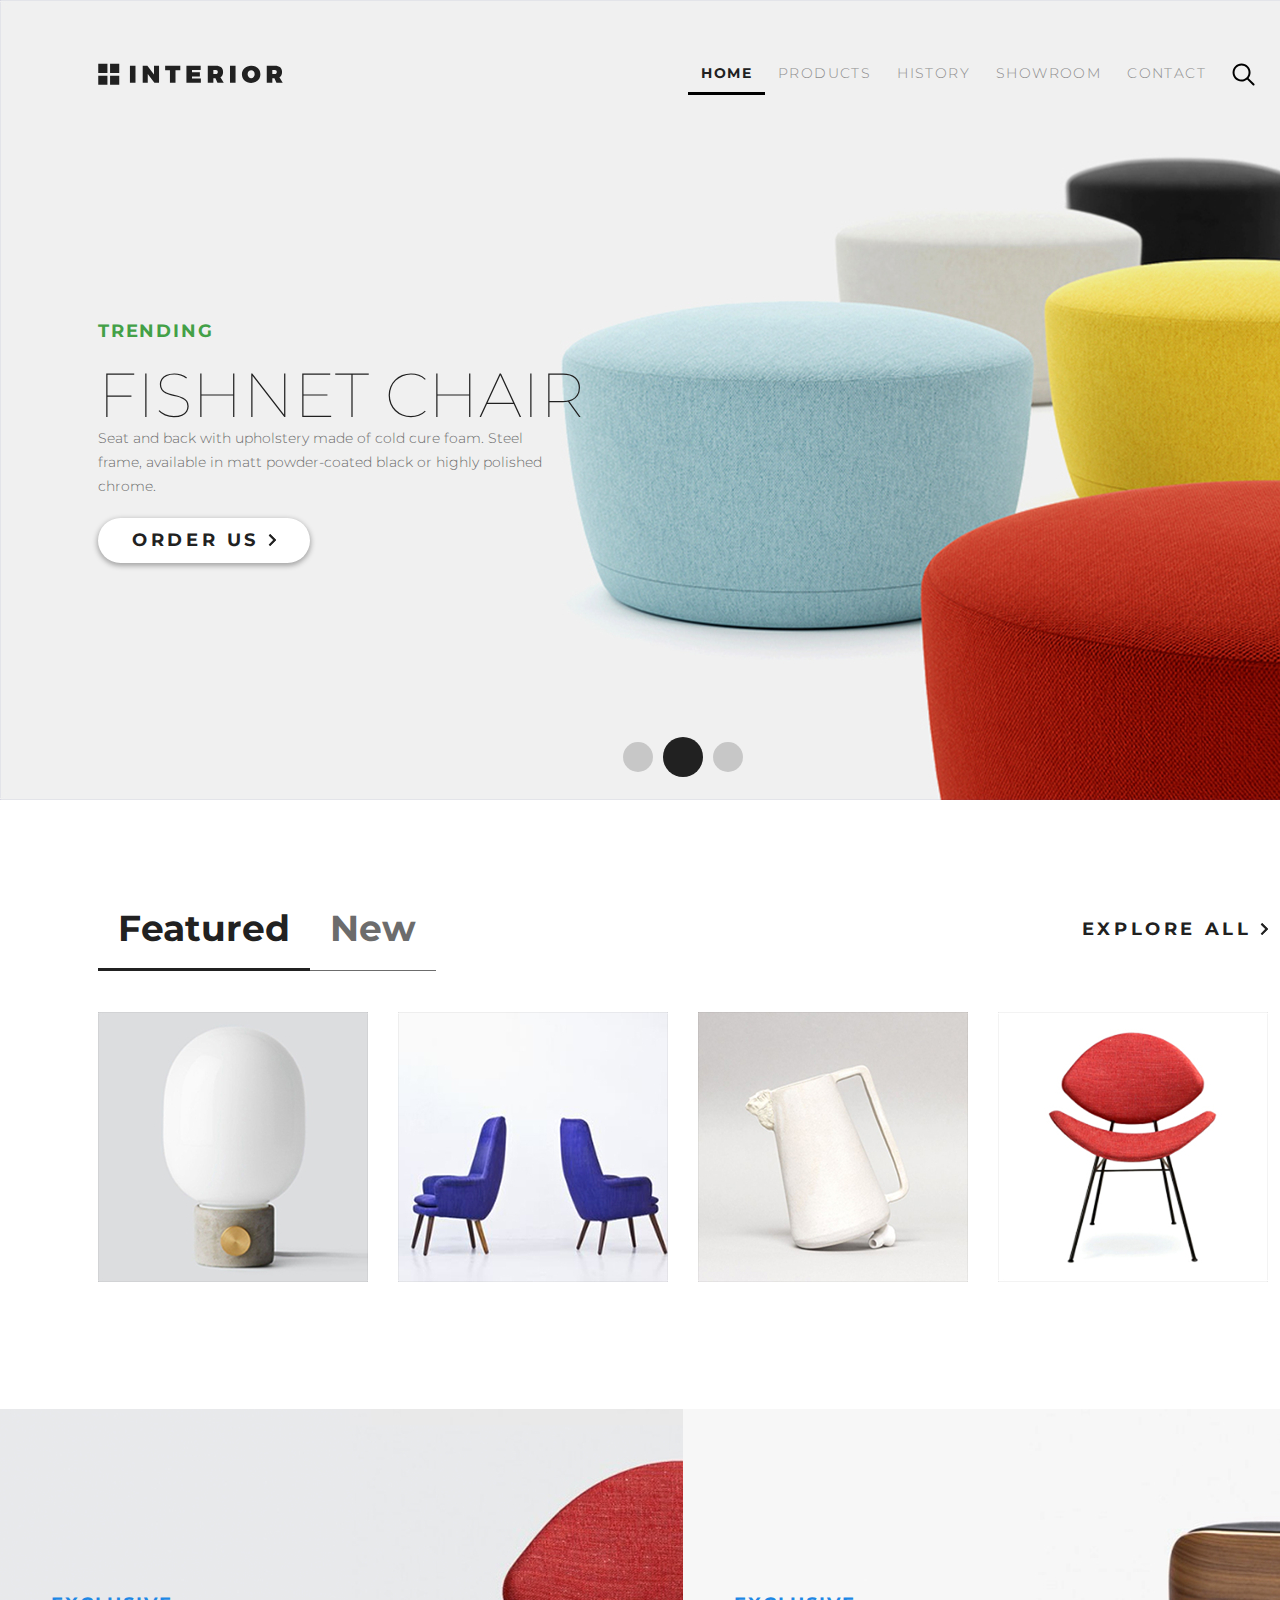
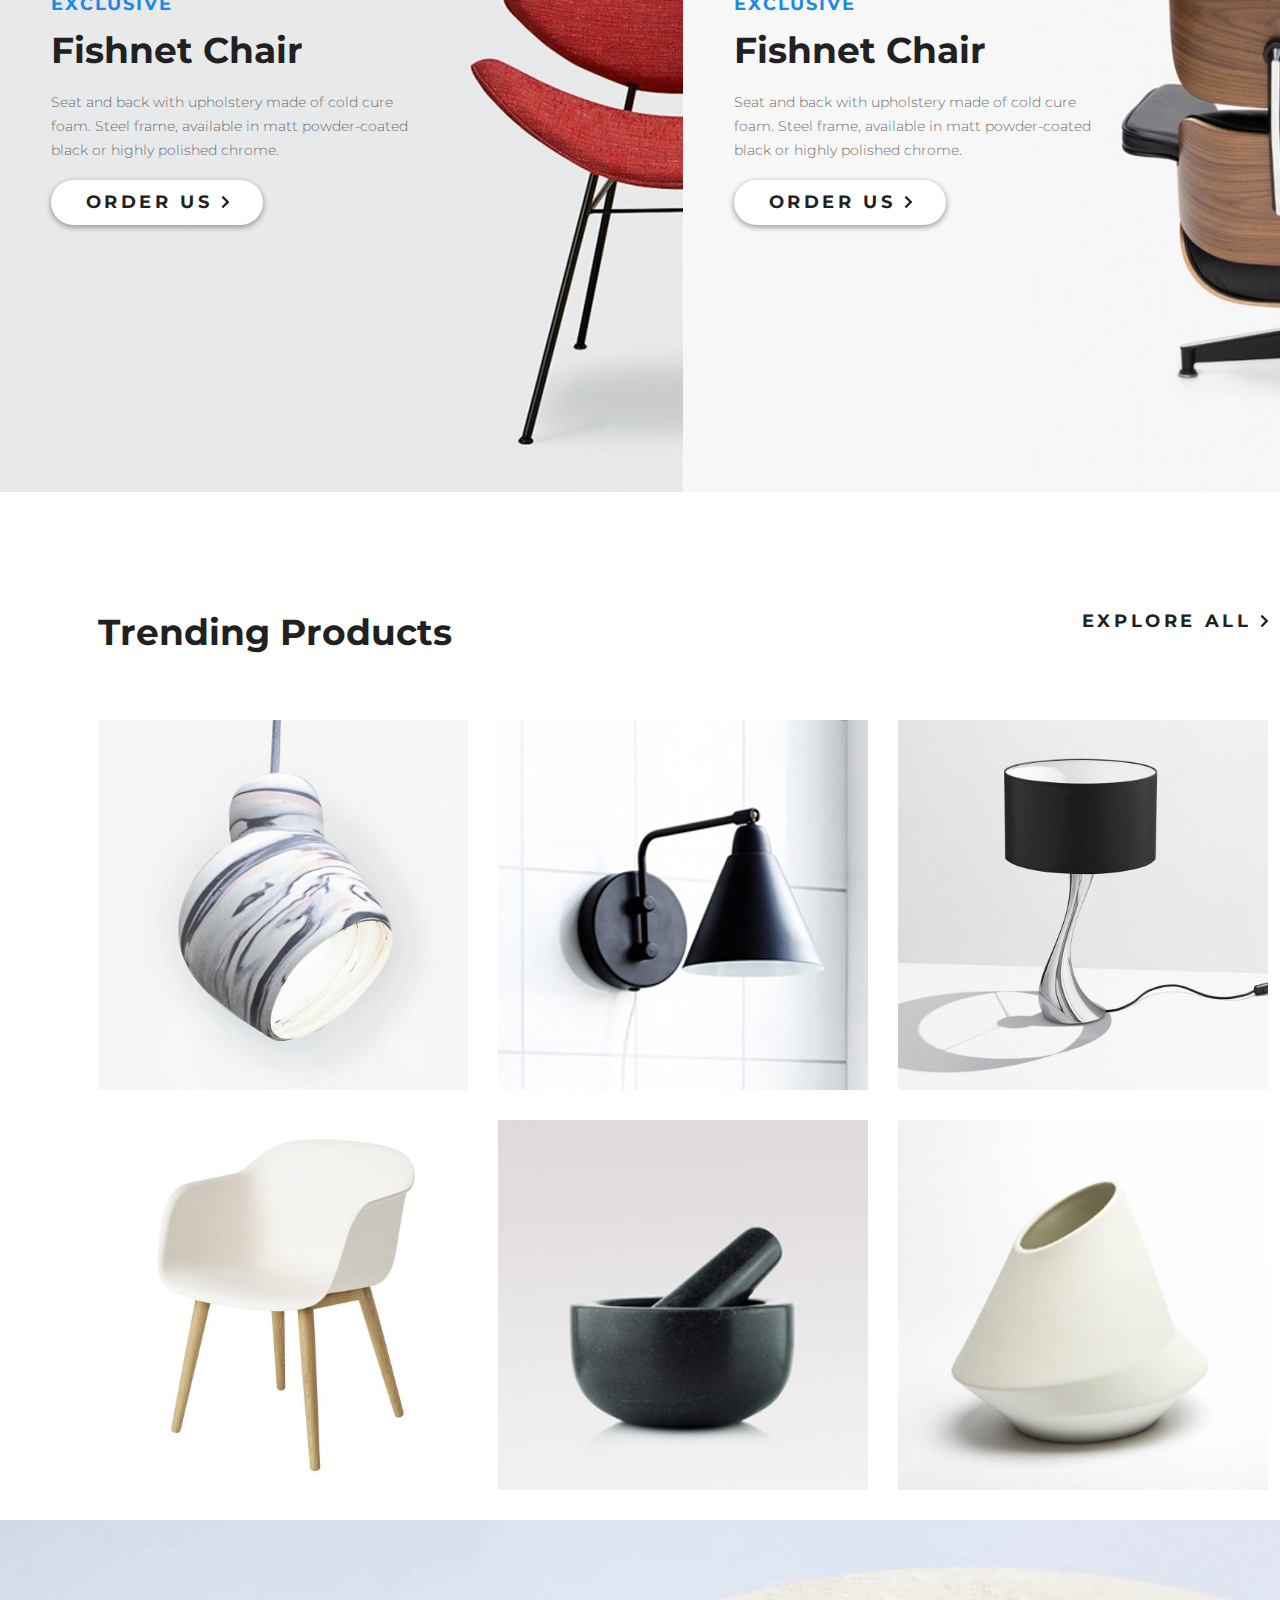
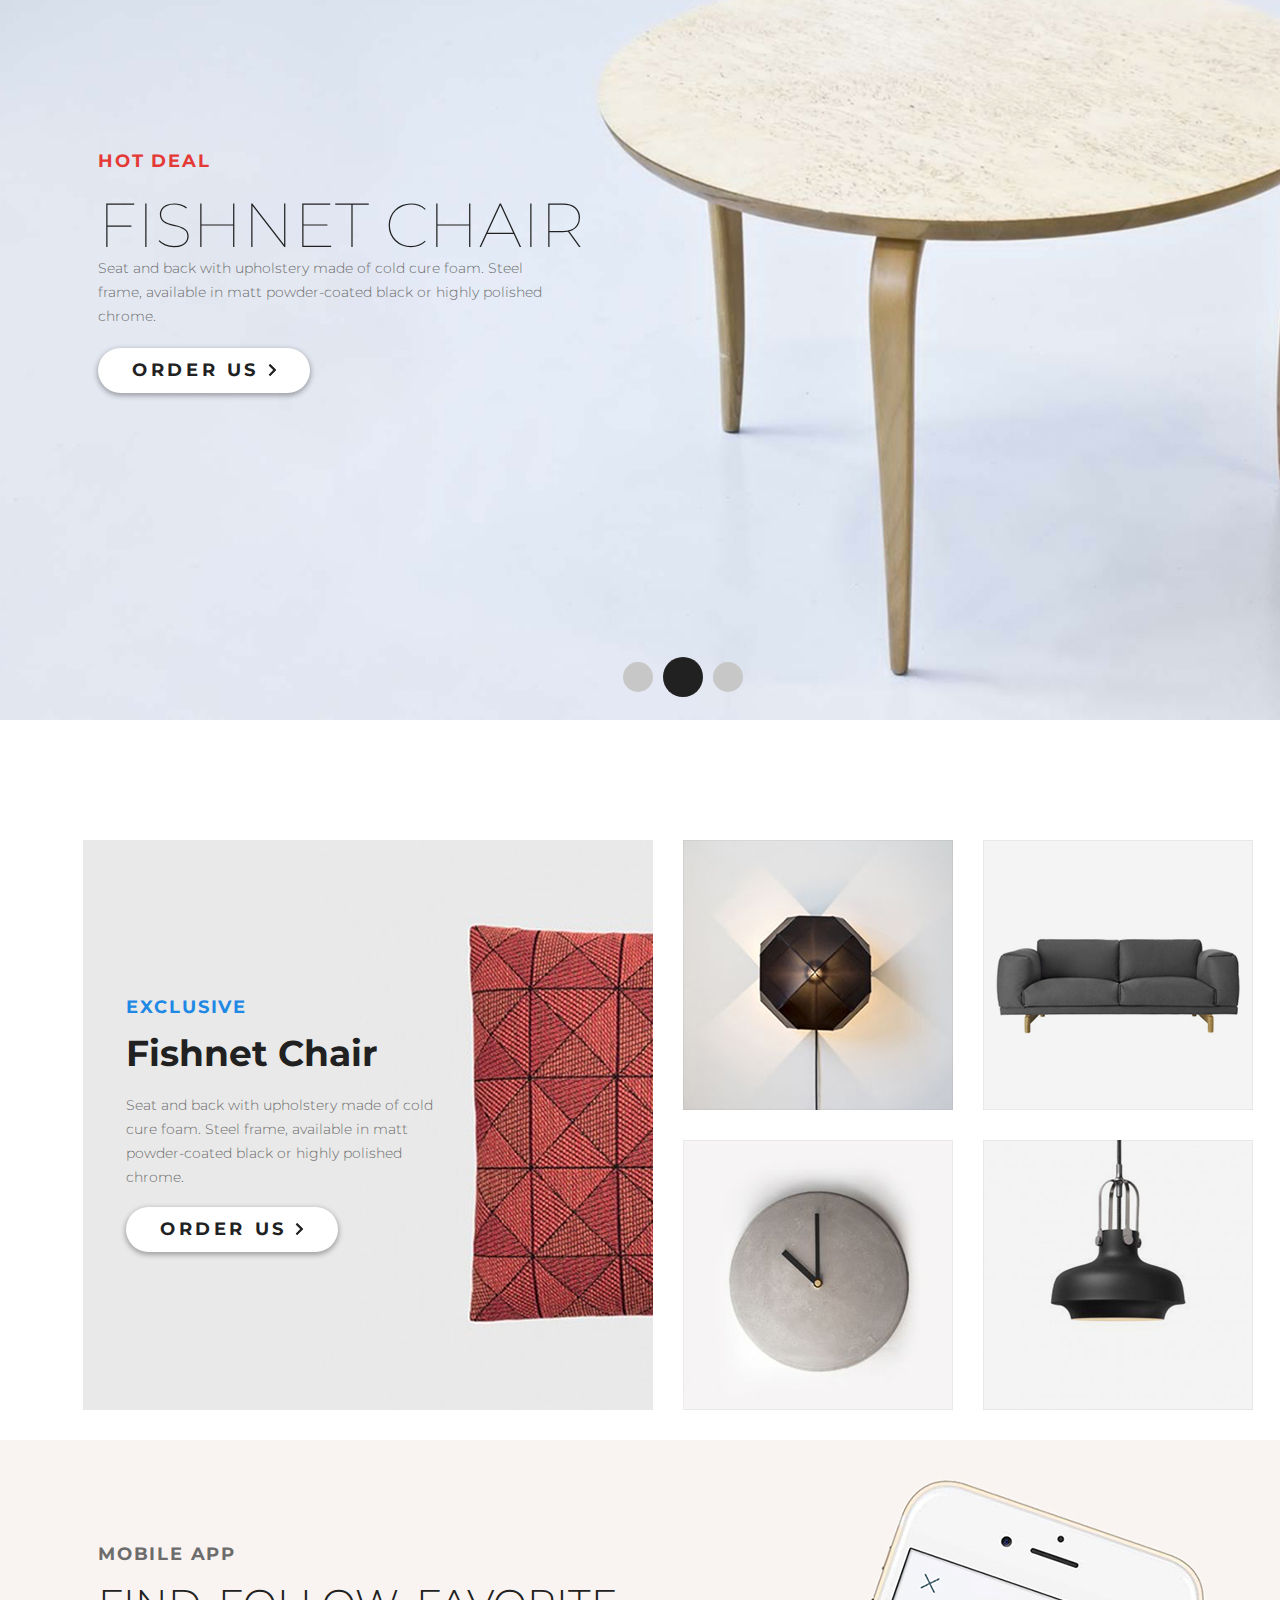
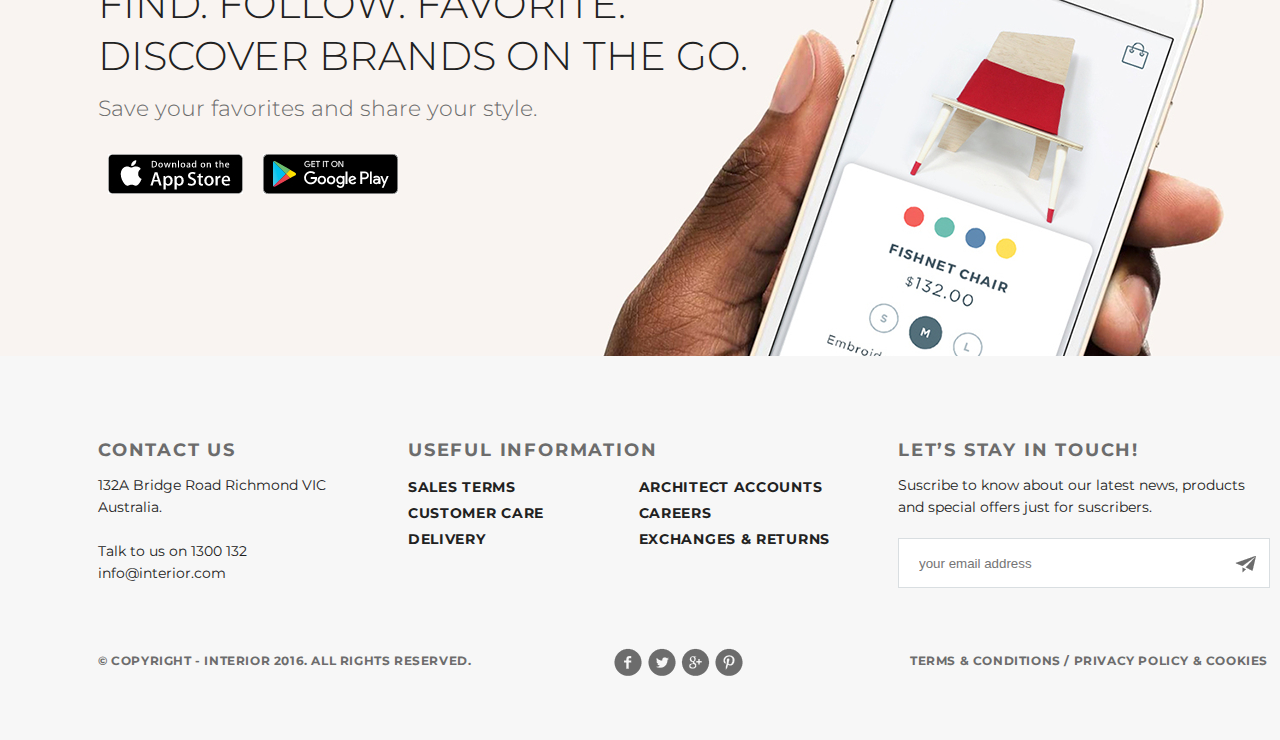
<file: index.html>
<!DOCTYPE html>
<html lang="en">

<head>
    <meta charset="UTF-8">
    <title>Main Page</title>
    <link rel="stylesheet" href="style.css">
    <link href="https://fonts.googleapis.com/css?family=Montserrat:100,300,400,700&display=swap" rel="stylesheet">


</head>

<body>
    <div class="container">
        <div class="slider padding">
            <div class="header clearfix">
                <div class="mainmenu clearfix">
                    <div class="logo"><a href="#" class="main-link"><img src="img/logo.svg" alt="logo"></a></div>
                    <ul class="menu">
                        <li class="menu-list"><a href="#" class="menu-link menu-link-active">Home</a></li>
                        <li class="menu-list"><a href="range.html" class="menu-link">Products</a></li>
                        <li class="menu-list"><a href="#" class="menu-link">History</a></li>
                        <li class="menu-list"><a href="#" class="menu-link">Showroom</a></li>
                        <li class="menu-list"><a href="contact.html" class="menu-link">Contact</a></li>
                        <li class="menu-list"><a href="#" class="menu-link"><img src="img/search.svg" alt="search" class="search"></a></li>

                    </ul>
                </div>
            </div>
            <div class="slider-text  clearfix">
                <p class="slider-trending">Trending</p>
                <h2 class="slider-name">Fishnet Chair</h2>
                <p class="slider-content">Seat and back with upholstery made of cold cure foam. Steel frame, available in matt powder-coated black
                    or highly polished chrome.</p>
                <a href="product.html" class="button">Order Us <img class="arrow" src="img/arrow.svg" alt="arrow"></a>
            </div>
            <div class="slider-navbar">
                <a href="#" class="circle"></a><a href="#" class="circle circle-active"></a><a href="#" class="circle"></a>
            </div>
        </div>
        <div class="featured">
            <div class="featured-header padding clearfix">
                <ul class="featured-menu">
                    <li class="featured-menu-list"><a href="#" class="featured-menu-link featured-menu-link-active">Featured</a></li>
                    <li class="featured-menu-list"><a href="#" class="featured-menu-link">New</a></li>
                </ul>
                <a href="range.html" class="explore-all">explore all <img class="arrow" src="img/arrow.svg" alt="arrow"></a>
            </div>
            <div class="featured-goods">
                <div class="good"><img src="img/product-1.jpg" alt="product" class="good-img-270">
                    <div class="good-back"><a href="#" class="good-link"><img src="img/arrow.svg" alt="good-arrow" class="good-arrow"></a>
                        <h3 class="good-h3">Fishnet Chair</h3>
                        <p class="good-about">Seat and back with upholstery made of cold cure foam
                            . Steel frame, available in matt powder-coated black
                            or highly polished chrome.</p>
                    </div>
                </div>
                <div class="good"><img src="img/product-2.jpg" alt="product" class="good-img-270">
                    <div class="good-back good-img-270"><a href="#" class="good-link"><img src="img/arrow.svg" alt="good-arrow" class="good-arrow"></a>
                        <h3 class="good-h3">Fishnet Chair</h3>
                        <p class="good-about">Seat and back with upholstery made of cold cure foam
                            . Steel frame, available in matt powder-coated black
                            or highly polished chrome.</p>
                    </div>
                </div>
                <div class="good"><img src="img/product-3.jpg" alt="product" class="good-img-270">
                    <div class="good-back good-img-270"><a href="#" class="good-link"><img src="img/arrow.svg" alt="good-arrow" class="good-arrow"></a>
                        <h3 class="good-h3">Fishnet Chair</h3>
                        <p class="good-about">Seat and back with upholstery made of cold cure foam
                            . Steel frame, available in matt powder-coated black
                            or highly polished chrome.</p>
                    </div>
                </div>
                <div class="good"><img src="img/product-4.jpg" alt="product" class="good-img-270">
                    <div class="good-back good-img-270"><a href="#" class="good-link"><img src="img/arrow.svg" alt="good-arrow" class="good-arrow"></a>
                        <h3 class="good-h3">Fishnet Chair</h3>
                        <p class="good-about">Seat and back with upholstery made of cold cure foam
                            . Steel frame, available in matt powder-coated black
                            or highly polished chrome.</p>
                    </div>
                </div>
            </div>
        </div>
        <div class="promo">
            <div class="promo-block promo-block1">
                <div class="promo-text">
                    <p class="promo-exclusive">exclusive</p>
                    <h2 class="promo-name">Fishnet Chair</h2>
                    <p class="promo-content">Seat and back with upholstery made of cold cure foam. Steel frame, available in matt
                        powder-coated black
                        or highly polished chrome.</p>
                    <a href="#" class="button">Order Us <img class="arrow" src="img/arrow.svg" alt="arrow"></a>
                </div>
            </div>
            <div class="promo-block promo-block2">
                <div class="promo-text">
                    <p class="promo-exclusive">exclusive</p>
                    <h2 class="promo-name">Fishnet Chair</h2>
                    <p class="promo-content">Seat and back with upholstery made of cold cure foam. Steel frame, available in matt
                        powder-coated black
                        or highly polished chrome.</p>
                    <a href="#" class="button">Order Us <img class="arrow" src="img/arrow.svg" alt="arrow"></a>
                </div>
            </div>
        </div>
        <div class="trending_products clearfix">
            <div class="trending-header padding clearfix">
                <p class="trending-name">Trending Products</p>
                <a href="range.html" class="explore-all">explore all <img class="arrow" src="img/arrow.svg" alt="arrow"></a>
            </div>
            <div class="trending-goods">
                <div class="good"><img src="img/tr-product-11.jpg" alt="product" class="good-img-370">
                    <div class="good-back"><a href="#" class="good-link"><img src="img/arrow.svg" alt="good-arrow" class="good-arrow"></a>
                        <h3 class="good-h3">Fishnet Chair</h3>
                        <p class="good-about">Seat and back with upholstery made of cold cure foam
                            . Steel frame, available in matt powder-coated black
                            or highly polished chrome.</p>
                    </div>
                </div>
                <div class="good"><img src="img/tr-product-12.jpg" alt="product" class="good-img-370">
                    <div class="good-back"><a href="#" class="good-link"><img src="img/arrow.svg" alt="good-arrow" class="good-arrow"></a>
                        <h3 class="good-h3">Fishnet Chair</h3>
                        <p class="good-about">Seat and back with upholstery made of cold cure foam
                            . Steel frame, available in matt powder-coated black
                            or highly polished chrome.</p>
                    </div>
                </div>
                <div class="good"><img src="img/tr-product-13.jpg" alt="product" class="good-img-370">
                    <div class="good-back"><a href="#" class="good-link"><img src="img/arrow.svg" alt="good-arrow" class="good-arrow"></a>
                        <h3 class="good-h3">Fishnet Chair</h3>
                        <p class="good-about">Seat and back with upholstery made of cold cure foam
                            . Steel frame, available in matt powder-coated black
                            or highly polished chrome.</p>
                    </div>
                </div>
                <div class="good"><img src="img/tr-product-21.jpg" alt="product" class="good-img-370">
                    <div class="good-back"><a href="#" class="good-link"><img src="img/arrow.svg" alt="good-arrow" class="good-arrow"></a>
                        <h3 class="good-h3">Fishnet Chair</h3>
                        <p class="good-about">Seat and back with upholstery made of cold cure foam
                            . Steel frame, available in matt powder-coated black
                            or highly polished chrome.</p>
                    </div>
                </div>
                <div class="good"><img src="img/tr-product-22.jpg" alt="product" class="good-img-370">
                    <div class="good-back"><a href="#" class="good-link"><img src="img/arrow.svg" alt="good-arrow" class="good-arrow"></a>
                        <h3 class="good-h3">Fishnet Chair</h3>
                        <p class="good-about">Seat and back with upholstery made of cold cure foam
                            . Steel frame, available in matt powder-coated black
                            or highly polished chrome.</p>
                    </div>
                </div>
                <div class="good"><img src="img/tr-product-23.jpg" alt="product" class="good-img-370">
                    <div class="good-back"><a href="#" class="good-link"><img src="img/arrow.svg" alt="good-arrow" class="good-arrow"></a>
                        <h3 class="good-h3">Fishnet Chair</h3>
                        <p class="good-about">Seat and back with upholstery made of cold cure foam
                            . Steel frame, available in matt powder-coated black
                            or highly polished chrome.</p>
                    </div>
                </div>
            </div>
        </div>
        <div class="slider padding slider-hotdeal">
            <div class="slider-text">
                <p class="slider-trending hotdeal">Hot deal</p>
                <h2 class="slider-name">Fishnet Chair</h2>
                <p class="slider-content">Seat and back with upholstery made of cold cure foam. Steel frame, available in matt powder-coated black
                    or highly polished chrome.</p>
                <a href="#" class="button">Order Us <img class="arrow" src="img/arrow.svg" alt="arrow"></a>
            </div>
            <div class="slider-navbar">
                <a href="#" class="circle"></a><a href="#" class="circle circle-active"></a><a href="#" class="circle"></a>
            </div>
        </div>
        <div class="exclusive clearfix">
            <div class="exclusive-goods">
                <div class="promo-block promo-ex">
                    <div class="promo-text">
                        <p class="promo-exclusive">exclusive</p>
                        <h2 class="promo-name">Fishnet Chair</h2>
                        <p class="promo-content">Seat and back with upholstery made of cold cure foam. Steel frame, available in matt
                            powder-coated black
                            or highly polished chrome.</p>
                        <a href="#" class="button">Order Us <img class="arrow" src="img/arrow.svg" alt="arrow"></a>
                    </div>
                </div>
                <div class="good"><img src="img/product-2-ex.jpg" alt="product" class="good-img-270">
                    <div class="good-back"><a href="#" class="good-link"><img src="img/arrow.svg" alt="good-arrow" class="good-arrow"></a>
                        <h3 class="good-h3">Fishnet Chair</h3>
                        <p class="good-about">Seat and back with upholstery made of cold cure foam
                            . Steel frame, available in matt powder-coated black
                            or highly polished chrome.</p>
                    </div>
                </div>
                <div class="good"><img src="img/product-3-ex.jpg" alt="product" class="good-img-270">
                    <div class="good-back"><a href="#" class="good-link"><img src="img/arrow.svg" alt="good-arrow" class="good-arrow"></a>
                        <h3 class="good-h3">Fishnet Chair</h3>
                        <p class="good-about">Seat and back with upholstery made of cold cure foam
                            . Steel frame, available in matt powder-coated black
                            or highly polished chrome.</p>
                    </div>
                </div>
                <div class="good"><img src="img/product-4-ex.jpg" alt="product" class="good-img-270">
                    <div class="good-back"><a href="#" class="good-link"><img src="img/arrow.svg" alt="good-arrow" class="good-arrow"></a>
                        <h3 class="good-h3">Fishnet Chair</h3>
                        <p class="good-about">Seat and back with upholstery made of cold cure foam
                            . Steel frame, available in matt powder-coated black
                            or highly polished chrome.</p>
                    </div>
                </div>
                <div class="good"><img src="img/product-5-ex.jpg" alt="product" class="good-img-270">
                    <div class="good-back"><a href="#" class="good-link"><img src="img/arrow.svg" alt="good-arrow" class="good-arrow"></a>
                        <h3 class="good-h3">Fishnet Chair</h3>
                        <p class="good-about">Seat and back with upholstery made of cold cure foam
                            . Steel frame, available in matt powder-coated black
                            or highly polished chrome.</p>
                    </div>
                </div>
            </div>
        </div>
        <div class="mobile-app padding">
            <div class="app-text">
                <p class="footer-rel">mobile app</p>
                <h2 class="app-name">Find. Follow. Favorite.
                    Discover brands on the go.</h2>
                <p class="app-content">Save your favorites and share your style.</p>
                <a href="" class="apple-google"><img src="img/app-store.jpg" alt=""></a><a href="" class="apple-google"><img src="img/google-play.jpg" alt=""></a>
            </div>
        </div>
        <div class="footer padding">
            <div class="footer-text clearfix">
                <div class="contact">
                    <p class="footer-rel">Contact Us</p>
                    <p class="footer-content">132A Bridge Road Richmond&nbsp;VIC<br>Australia.<br><br>
                        Talk to us on 1300 132<br>
                        <a class="contactmail" href="mailto:info@interior.com">info@interior.com</a></p>
                </div>
                <div class="useful">
                    <p class="footer-rel">Useful Information</p>
                    <ul class="footer-menu-left">
                        <li class="footer-list"><a href="" class="footer-link">Sales terms</a></li>
                        <li class="footer-list"><a href="" class="footer-link">Customer care</a></li>
                        <li class="footer-list"><a href="" class="footer-link">Delivery</a></li>
                    </ul>
                    <ul class="footer-menu-right">
                        <li class="footer-list"><a href="" class="footer-link">Architect accounts</a></li>
                        <li class="footer-list"><a href="" class="footer-link">Careers</a></li>
                        <li class="footer-list"><a href="" class="footer-link">Exchanges & returns</a></li>
                    </ul>
                </div>
                <div class="stay">
                    <p class="footer-rel">Let’s Stay in Touch!</p>
                    <p class="footer-content">Suscribe to know about our latest news, products and special offers just for suscribers.</p>
                    <form action="mailto" class="subscribe">
                        <input type="email" class="email" placeholder="your email address">
                        <a href="#" class="submit"><img src="img/submit.png" alt="" class="submit-img"></a>
                    </form>
                </div>
            </div>
            <div class="copy">
                <p class="copyright">© Copyright - INTERIOR 2016. All Rights Reserved.</p>
                <div class="social">
                    <a href="#" class="social-link"></a>
                    <a href="#" class="social-link"></a>
                    <a href="#" class="social-link"></a>
                    <a href="#" class="social-link"></a>
                </div>
                <a href="#" class="terms">Terms & Conditions / Privacy policy & Cookies</a>
            </div>

        </div>
    </div>
</body>

</html>
</file>
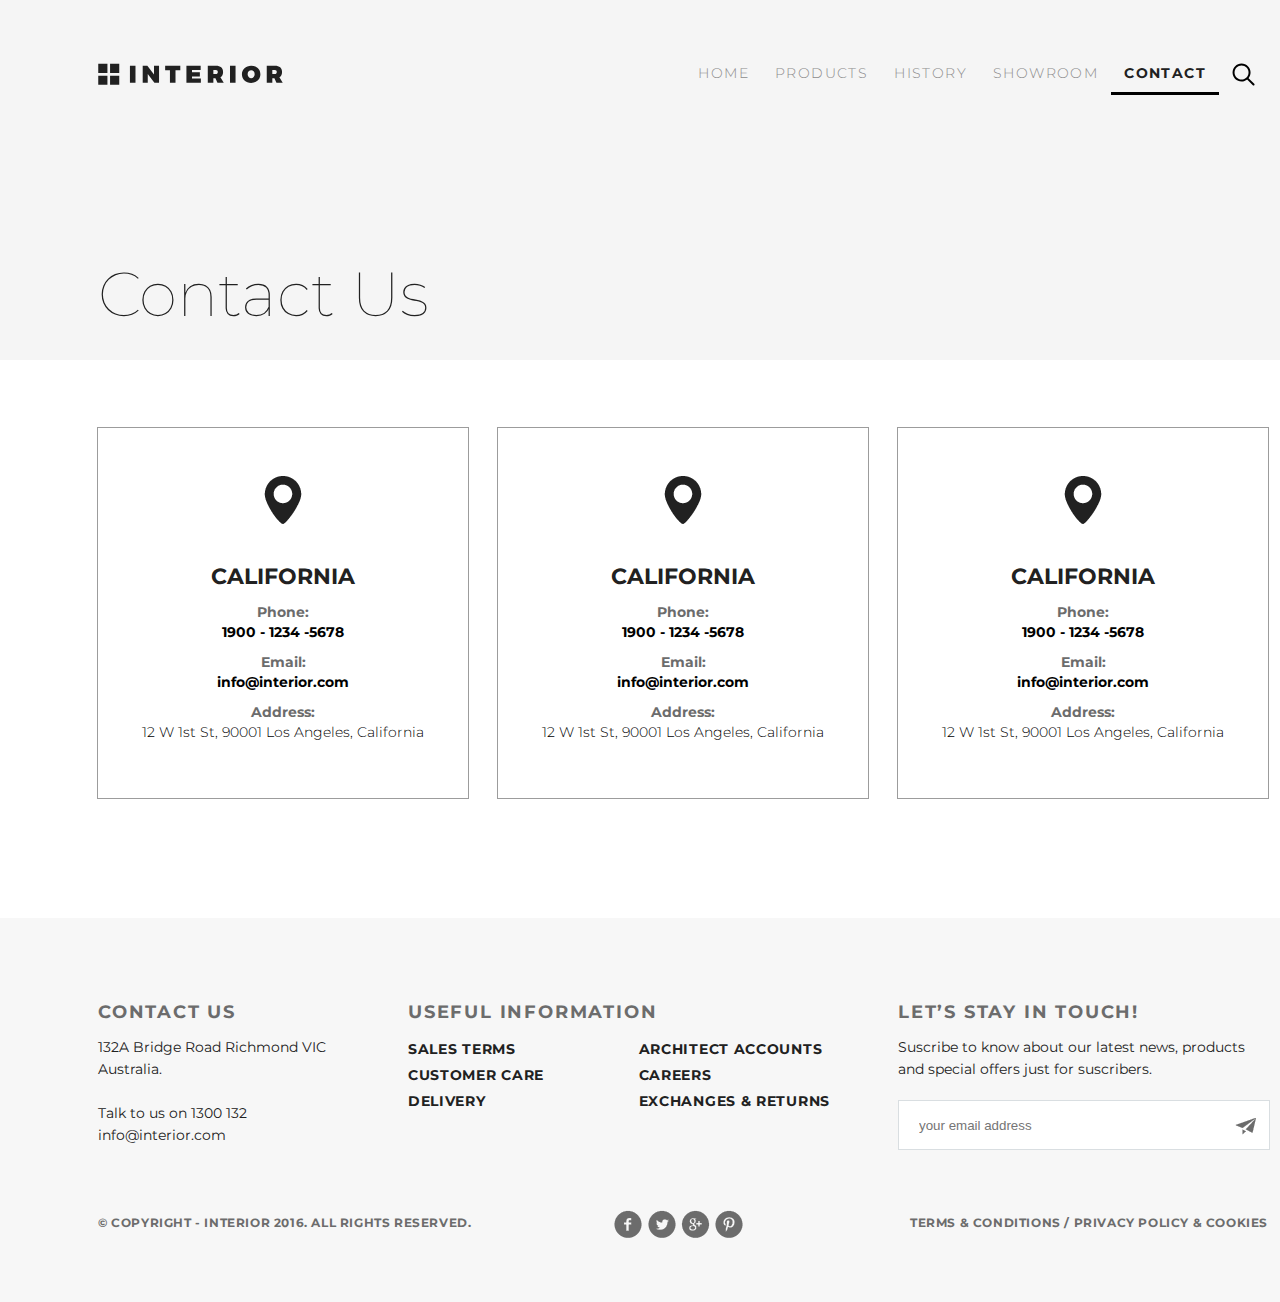
<file: contact.html>
<!DOCTYPE html>
<html lang="en">

<head>
    <meta charset="UTF-8">
    <title>Contact Us</title>
    <link rel="stylesheet" href="style.css">
    <link href="https://fonts.googleapis.com/css?family=Montserrat:100,300,400,700&display=swap" rel="stylesheet">
</head>

<body>
    <div class="container">
        <div class="header padding header-range clearfix">
            <div class="mainmenu clearfix">
                <div class="logo"><a href="index.html" class="main-link"><img src="img/logo.svg" alt="logo"></a></div>
                <ul class="menu">
                    <li class="menu-list"><a href="index.html" class="menu-link">Home</a></li>
                    <li class="menu-list"><a href="range.html" class="menu-link">Products</a></li>
                    <li class="menu-list"><a href="#" class="menu-link">History</a></li>
                    <li class="menu-list"><a href="#" class="menu-link">Showroom</a></li>
                    <li class="menu-list"><a href="#" class="menu-link menu-link-active">Contact</a></li>
                    <li class="menu-list"><a href="#" class="menu-link"><img src="img/search.svg" alt="search" class="search"></a></li>
                </ul>
            </div>
            <div class="namepage">
                <p class="text-namepage">Contact Us</p>
            </div>
        </div>
        <div class="contacts-content clearfix">
            <div class="text-block370">
                <img src="img/geo.png" alt="" class="geo">
                <h3 class="state">California</h3>
                <ul class="contact-menu">
                    <li class="contact-menu-list">Phone:</li>
                    <li class="contact-menu-list">1900 - 1234 -5678</li>
                    <li class="contact-menu-list">Email:</li>
                    <li class="contact-menu-list">info@interior.com</li>
                    <li class="contact-menu-list">Address:</li>
                    <li class="contact-menu-list">12 W 1st St, 90001 Los Angeles, California</li>
                </ul>
            </div>
            <div class="text-block370">
                <img src="img/geo.png" alt="" class="geo">
                <h3 class="state">California</h3>
                <ul class="contact-menu">
                    <li class="contact-menu-list">Phone:</li>
                    <li class="contact-menu-list">1900 - 1234 -5678</li>
                    <li class="contact-menu-list">Email:</li>
                    <li class="contact-menu-list">info@interior.com</li>
                    <li class="contact-menu-list">Address:</li>
                    <li class="contact-menu-list">12 W 1st St, 90001 Los Angeles, California</li>
                </ul>
            </div>
            <div class="text-block370">
                <img src="img/geo.png" alt="" class="geo">
                <h3 class="state">California</h3>
                <ul class="contact-menu">
                    <li class="contact-menu-list">Phone:</li>
                    <li class="contact-menu-list">1900 - 1234 -5678</li>
                    <li class="contact-menu-list">Email:</li>
                    <li class="contact-menu-list">info@interior.com</li>
                    <li class="contact-menu-list">Address:</li>
                    <li class="contact-menu-list">12 W 1st St, 90001 Los Angeles, California</li>
                </ul>
            </div>
        </div>
        <div class="footer padding">
            <div class="footer-text clearfix">
                <div class="contact">
                    <p class="footer-rel">Contact Us</p>
                    <p class="footer-content">132A Bridge Road Richmond&nbsp;VIC<br>Australia.<br><br>
                        Talk to us on 1300 132<br>
                        <a class="contactmail" href="mailto:info@interior.com">info@interior.com</a></p>
                </div>
                <div class="useful">
                    <p class="footer-rel">Useful Information</p>
                    <ul class="footer-menu-left">
                        <li class="footer-list"><a href="" class="footer-link">Sales terms</a></li>
                        <li class="footer-list"><a href="" class="footer-link">Customer care</a></li>
                        <li class="footer-list"><a href="" class="footer-link">Delivery</a></li>
                    </ul>
                    <ul class="footer-menu-right">
                        <li class="footer-list"><a href="" class="footer-link">Architect accounts</a></li>
                        <li class="footer-list"><a href="" class="footer-link">Careers</a></li>
                        <li class="footer-list"><a href="" class="footer-link">Exchanges & returns</a></li>
                    </ul>
                </div>
                <div class="stay">
                    <p class="footer-rel">Let’s Stay in Touch!</p>
                    <p class="footer-content">Suscribe to know about our latest news, products and special offers just for suscribers.</p>
                    <form action="mailto" class="subscribe">
                        <input type="email" class="email" placeholder="your email address">
                        <a href="#" class="submit"><img src="img/submit.png" alt="" class="submit-img"></a>
                    </form>
                </div>
            </div>
            <div class="copy">
                <p class="copyright">© Copyright - INTERIOR 2016. All Rights Reserved.</p>
                <div class="social">
                    <a href="#" class="social-link"></a>
                    <a href="#" class="social-link"></a>
                    <a href="#" class="social-link"></a>
                    <a href="#" class="social-link"></a>
                </div>
                <a href="#" class="terms">Terms & Conditions / Privacy policy & Cookies</a>
            </div>

        </div>
    </div>
</body>

</html>
</file>
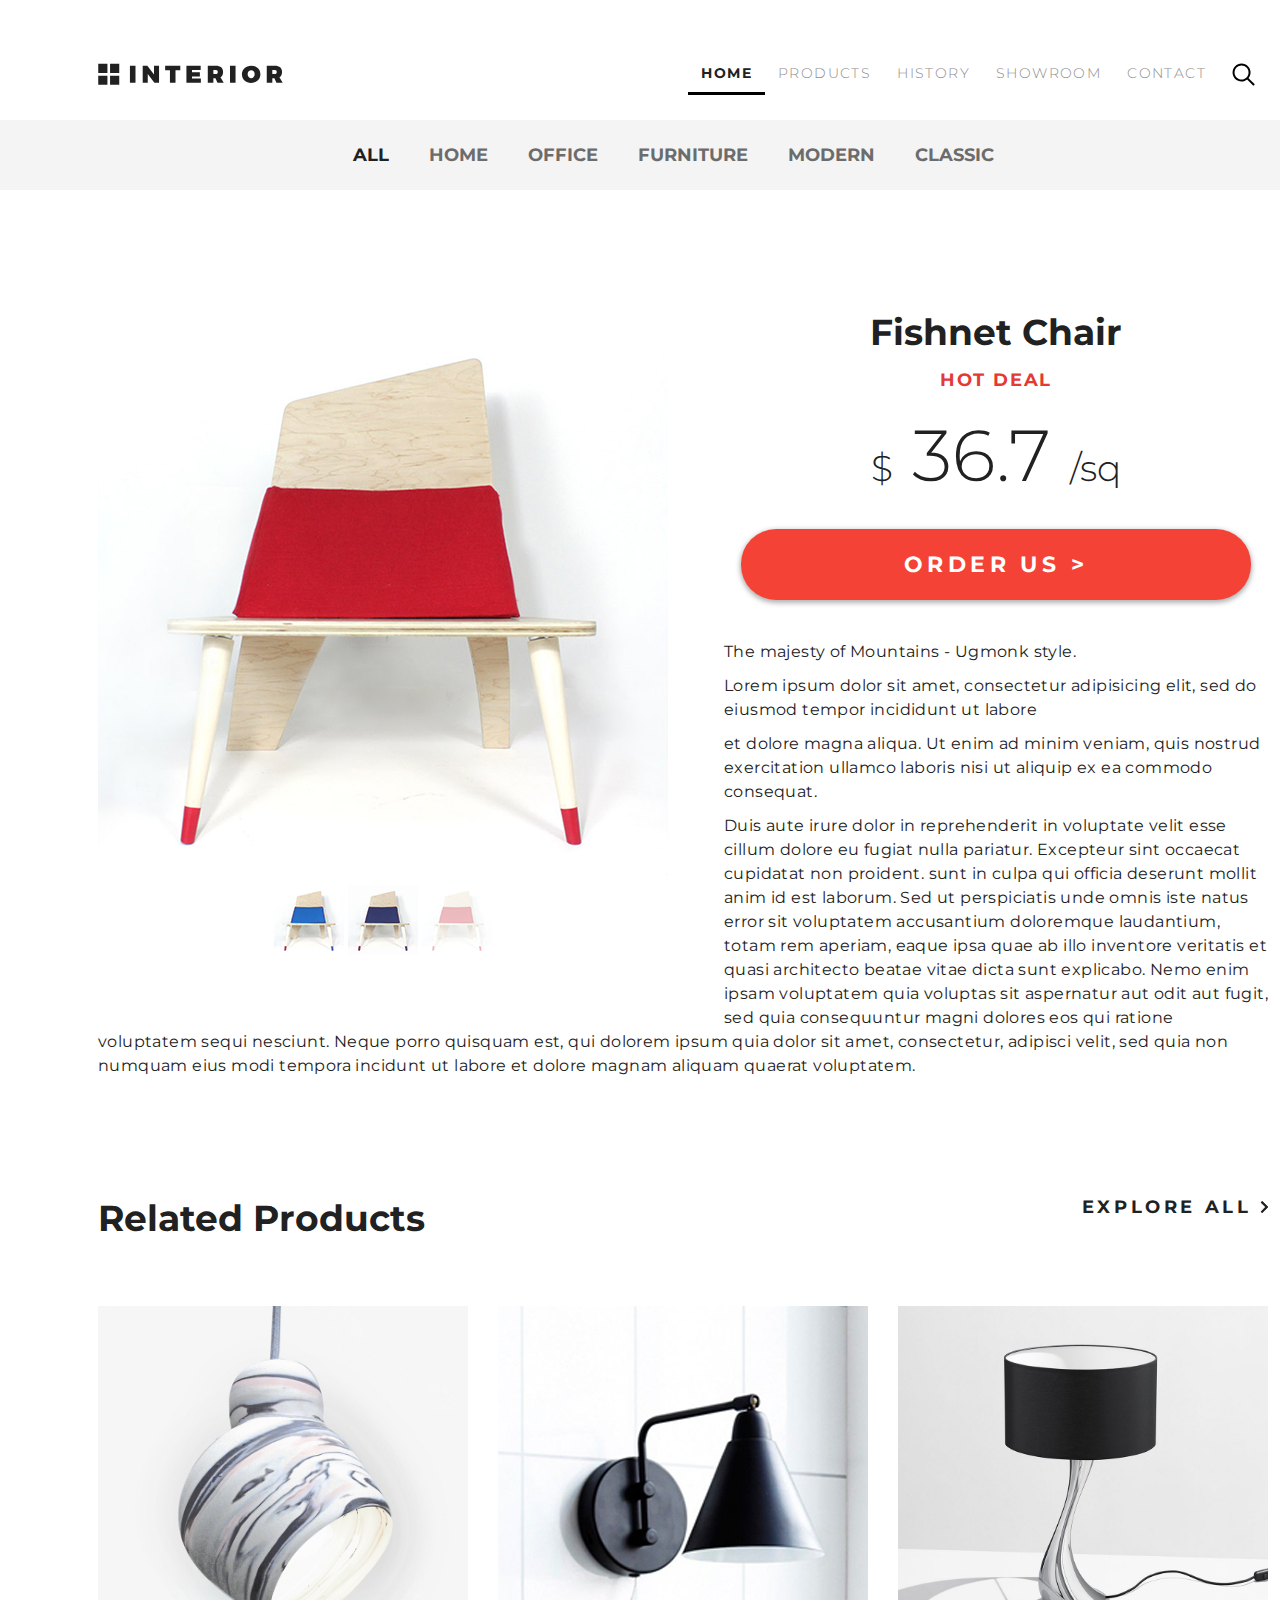
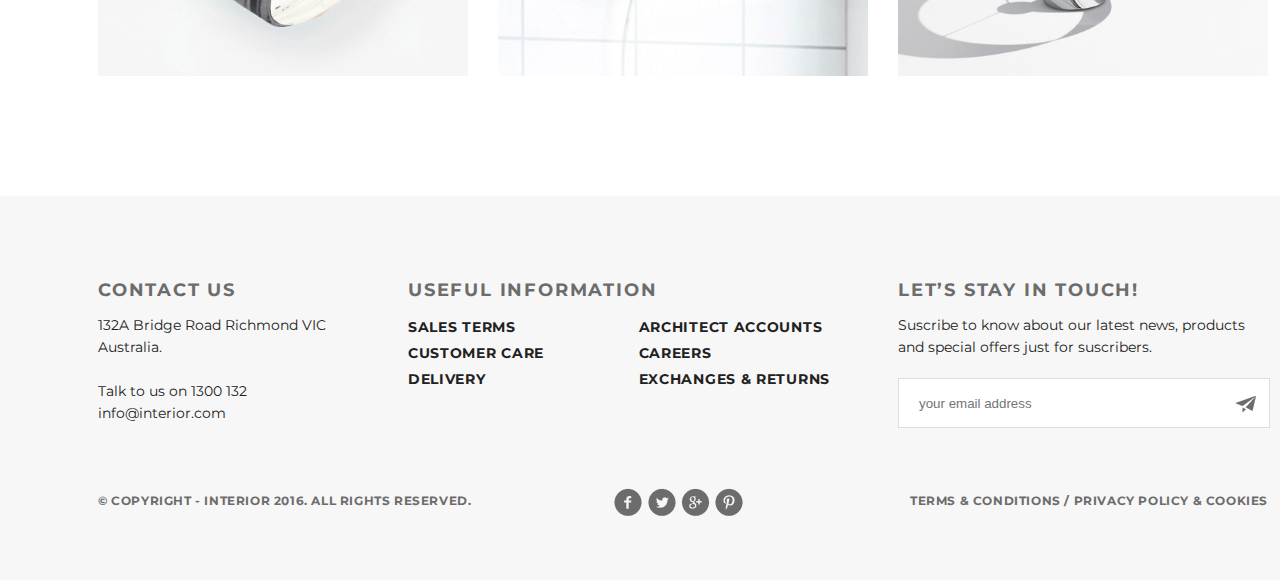
<file: product.html>
<!DOCTYPE html>
<html lang="en">

<head>
    <meta charset="UTF-8">
    <title>Product Details</title>
    <link rel="stylesheet" href="style.css">
    <link href="https://fonts.googleapis.com/css?family=Montserrat:100,300,400,700&display=swap" rel="stylesheet">
</head>

<body>
    <div class="container">
        <div class="header padding clearfix">
            <div class="mainmenu clearfix">
                <div class="logo"><a href="index.html" class="main-link"><img src="img/logo.svg" alt="logo"></a></div>
                <ul class="menu">
                    <li class="menu-list"><a href="index.html" class="menu-link menu-link-active">Home</a></li>
                    <li class="menu-list"><a href="range.html" class="menu-link">Products</a></li>
                    <li class="menu-list"><a href="#" class="menu-link">History</a></li>
                    <li class="menu-list"><a href="#" class="menu-link">Showroom</a></li>
                    <li class="menu-list"><a href="contact.html" class="menu-link">Contact</a></li>
                    <li class="menu-list"><a href="#" class="menu-link"><img src="img/search.svg" alt="search" class="search"></a></li>

                </ul>
            </div>
        </div>
        <div class="product-header clearfix">
            <ul class="product-menu">
                <li class="product-menu-list"><a href="#" class="product-menu-link product-menu-link-active">All</a></li>
                <li class="product-menu-list"><a href="#" class="product-menu-link">HOME</a></li>
                <li class="product-menu-list"><a href="#" class="product-menu-link">OFFICE</a></li>
                <li class="product-menu-list"><a href="#" class="product-menu-link">FURNITURE</a></li>
                <li class="product-menu-list"><a href="#" class="product-menu-link">MODERN</a></li>
                <li class="product-menu-list"><a href="#" class="product-menu-link">CLASSIC</a></li>

            </ul>
        </div>
        <div class="product padding">
            <div class="product-slider">
                <img src="img/product-slider1.jpg" alt="product-slider-img" class="product-slider-img">
                <div class="product-pagination">
                    <a href="#" class="pag-link"><img src="img/controll_1.jpg" alt="pag-img" class="pag-img"></a>
                    <a href="#" class="pag-link"><img src="img/controll11.jpg" alt="pag-img" class="pag-img"></a>
                    <a href="#" class="pag-link"><img src="img/controll2.jpg" alt="pag-img" class="pag-img"></a>
                </div>
            </div>
            <div class="product-description">
                <h2 class="promo-name">Fishnet Chair</h2>
                <p class="product-hotdeal">Hot deal</p>
                <p class="price-line">$<span class="price"> 36.7 </span>/sq</p>
                <a href="" class="button-large">Order Us <span class="arrow">></span></a>
                <div class="product-content">
                    <p class="product-description-text">The majesty of Mountains - Ugmonk style.</p>
                    <p class="product-description-text">
                        Lorem ipsum dolor sit amet, consectetur adipisicing elit, sed do eiusmod tempor incididunt ut labore</p>
                    <p class="product-description-text">
                        et dolore magna aliqua. Ut enim ad minim veniam, quis nostrud exercitation ullamco laboris nisi ut aliquip ex ea commodo consequat. </p>
                    <p class="product-description-text">Duis aute irure dolor in reprehenderit in voluptate velit esse cillum dolore eu fugiat nulla pariatur. Excepteur sint occaecat cupidatat non proident.
                        sunt in culpa qui officia deserunt mollit anim id est laborum. Sed ut perspiciatis unde omnis iste natus error sit voluptatem accusantium doloremque laudantium, totam rem aperiam, eaque ipsa quae ab illo inventore veritatis et quasi architecto beatae vitae dicta sunt explicabo. Nemo enim ipsam voluptatem quia voluptas sit aspernatur aut odit aut fugit, sed quia consequuntur magni dolores eos qui ratione voluptatem sequi nesciunt. Neque porro quisquam est, qui dolorem ipsum quia dolor sit amet, consectetur, adipisci velit, sed quia non numquam eius modi tempora incidunt ut labore et dolore magnam aliquam quaerat voluptatem.</p>
                </div>
            </div>
        </div>
        <div class="related clearfix">
            <div class="trending-header padding clearfix">
                <p class="trending-name">Related Products</p>
                <a href="range.html" class="explore-all">explore all <img class="arrow" src="img/arrow.svg" alt="arrow"></a>
            </div>
            <div class="trending-goods">
                <div class="good"><img src="img/tr-product-11.jpg" alt="product" class="good-img-370">
                    <div class="good-back"><a href="#" class="good-link"><img src="img/arrow.svg" alt="good-arrow" class="good-arrow"></a>
                        <h3 class="good-h3">Fishnet Chair</h3>
                        <p class="good-about">Seat and back with upholstery made of cold cure foam
                            . Steel frame, available in matt powder-coated black
                            or highly polished chrome.</p>
                    </div>
                </div>
                <div class="good"><img src="img/tr-product-12.jpg" alt="product" class="good-img-370">
                    <div class="good-back"><a href="#" class="good-link"><img src="img/arrow.svg" alt="good-arrow" class="good-arrow"></a>
                        <h3 class="good-h3">Fishnet Chair</h3>
                        <p class="good-about">Seat and back with upholstery made of cold cure foam
                            . Steel frame, available in matt powder-coated black
                            or highly polished chrome.</p>
                    </div>
                </div>
                <div class="good"><img src="img/tr-product-13.jpg" alt="product" class="good-img-370">
                    <div class="good-back"><a href="#" class="good-link"><img src="img/arrow.svg" alt="good-arrow" class="good-arrow"></a>
                        <h3 class="good-h3">Fishnet Chair</h3>
                        <p class="good-about">Seat and back with upholstery made of cold cure foam
                            . Steel frame, available in matt powder-coated black
                            or highly polished chrome.</p>
                    </div>
                </div>
            </div>
        </div>
        <div class="footer padding">
            <div class="footer-text clearfix">
                <div class="contact">
                    <p class="footer-rel">Contact Us</p>
                    <p class="footer-content">132A Bridge Road Richmond&nbsp;VIC<br>Australia.<br><br>
                        Talk to us on 1300 132<br>
                        <a class="contactmail" href="mailto:info@interior.com">info@interior.com</a></p>
                </div>
                <div class="useful">
                    <p class="footer-rel">Useful Information</p>
                    <ul class="footer-menu-left">
                        <li class="footer-list"><a href="" class="footer-link">Sales terms</a></li>
                        <li class="footer-list"><a href="" class="footer-link">Customer care</a></li>
                        <li class="footer-list"><a href="" class="footer-link">Delivery</a></li>
                    </ul>
                    <ul class="footer-menu-right">
                        <li class="footer-list"><a href="" class="footer-link">Architect accounts</a></li>
                        <li class="footer-list"><a href="" class="footer-link">Careers</a></li>
                        <li class="footer-list"><a href="" class="footer-link">Exchanges & returns</a></li>
                    </ul>
                </div>
                <div class="stay">
                    <p class="footer-rel">Let’s Stay in Touch!</p>
                    <p class="footer-content">Suscribe to know about our latest news, products and special offers just for suscribers.</p>
                    <form action="mailto" class="subscribe">
                        <input type="email" class="email" placeholder="your email address">
                        <a href="#" class="submit"><img src="img/submit.png" alt="" class="submit-img"></a>
                    </form>
                </div>
            </div>
            <div class="copy">
                <p class="copyright">© Copyright - INTERIOR 2016. All Rights Reserved.</p>
                <div class="social">
                    <a href="#" class="social-link"></a>
                    <a href="#" class="social-link"></a>
                    <a href="#" class="social-link"></a>
                    <a href="#" class="social-link"></a>
                </div>
                <a href="#" class="terms">Terms & Conditions / Privacy policy & Cookies</a>
            </div>

        </div>
    </div>
</body>

</html>
</file>
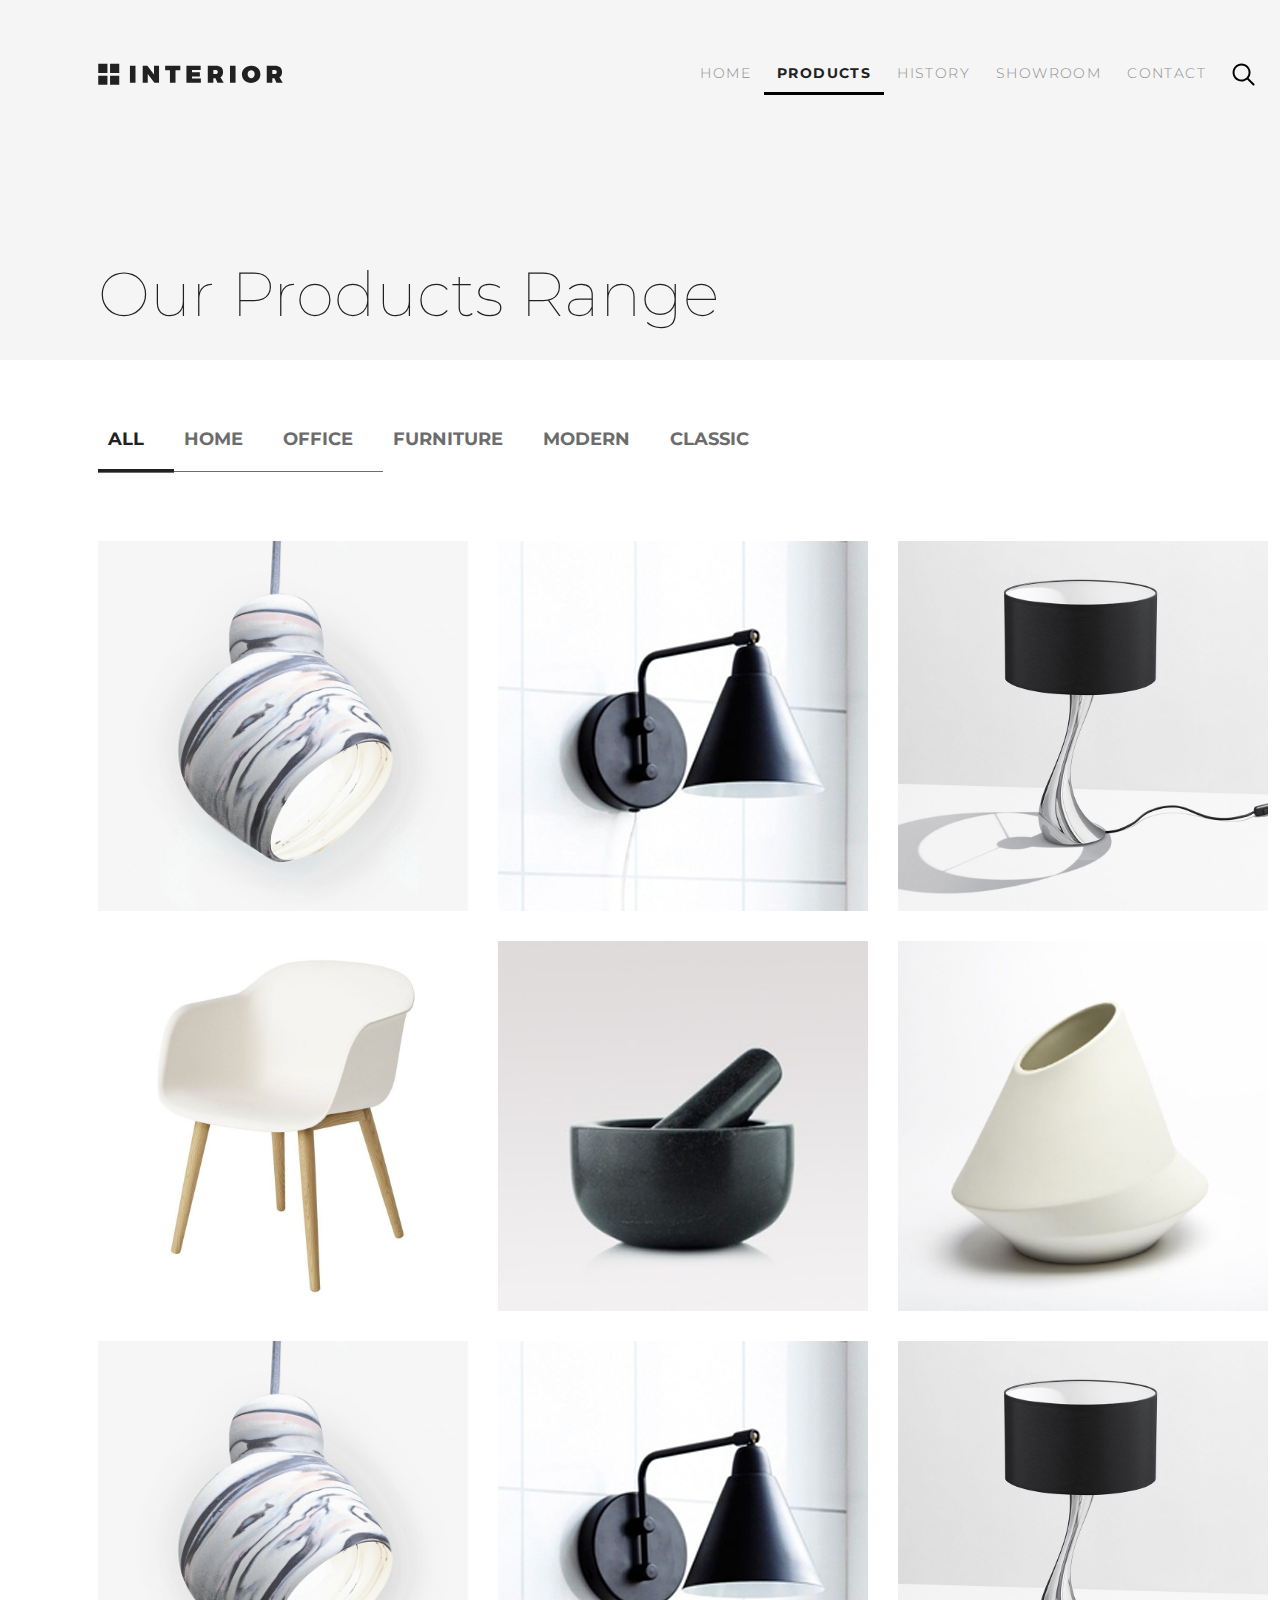
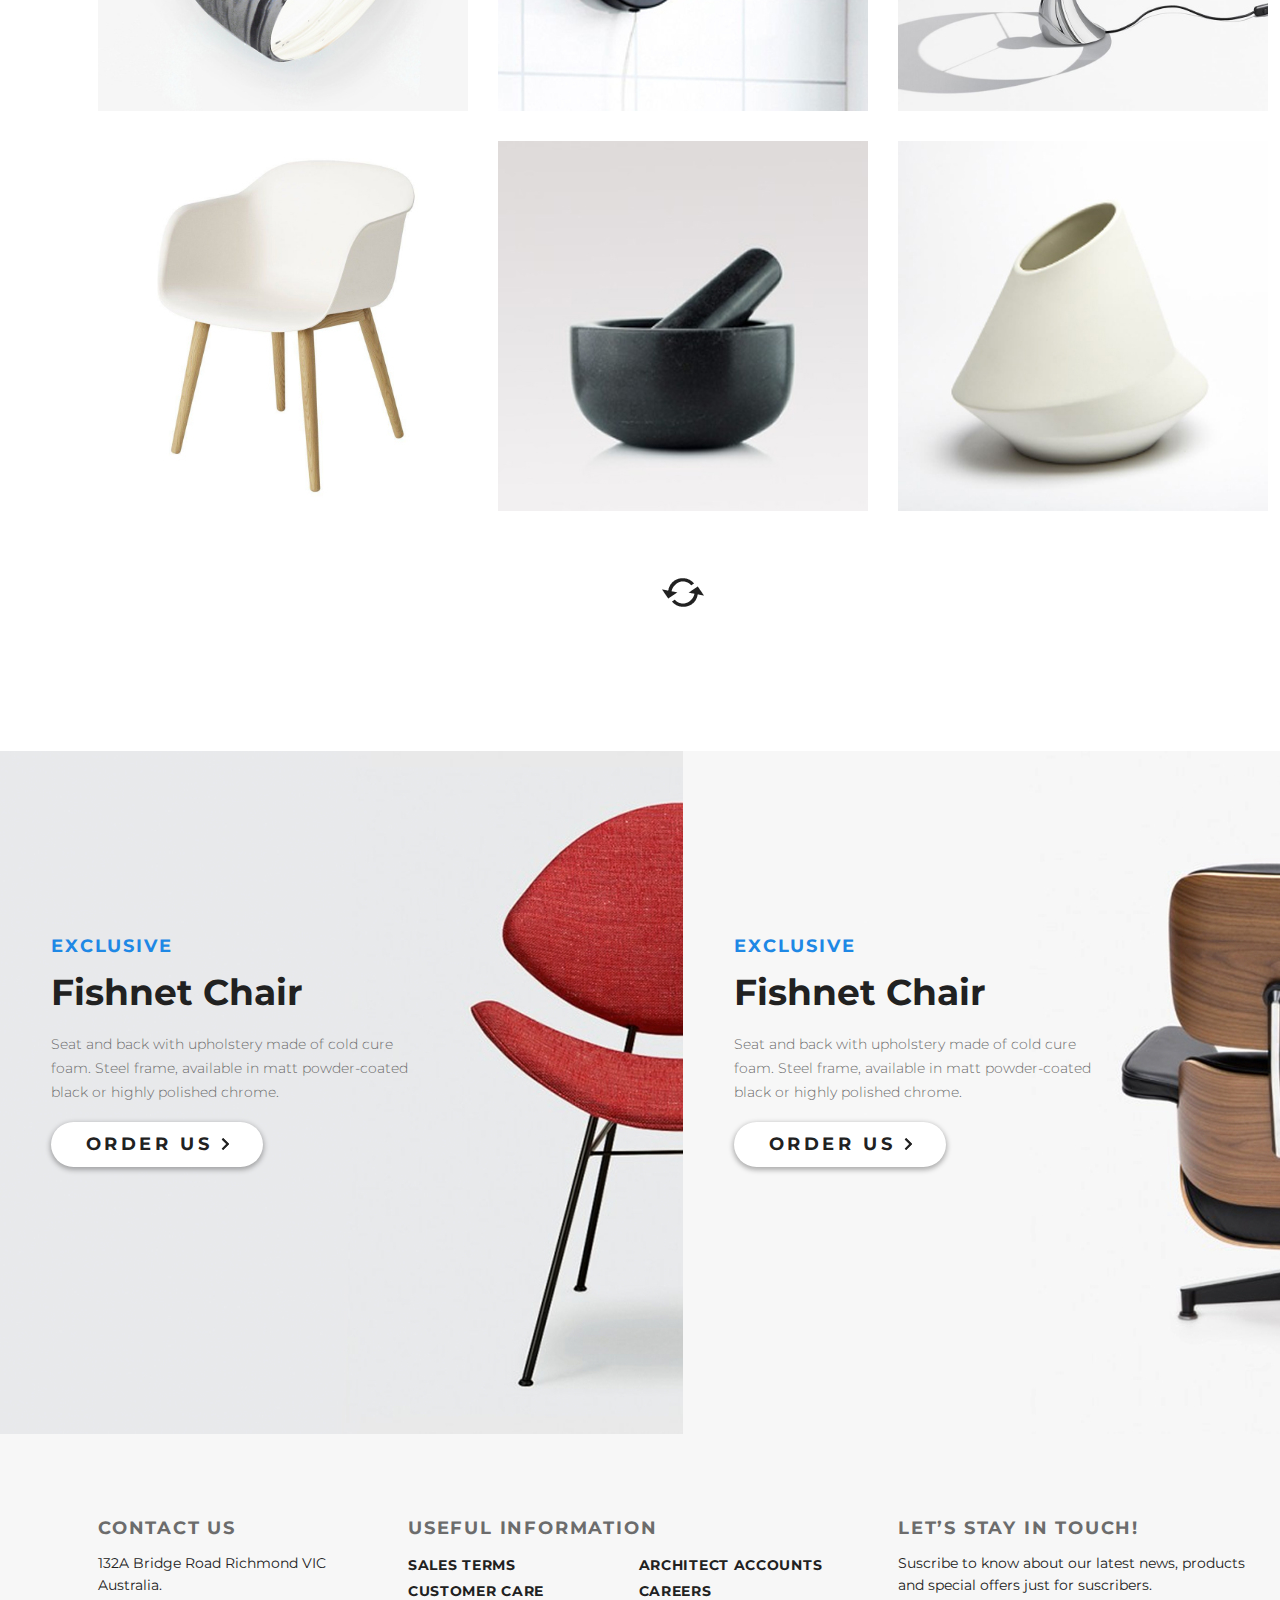
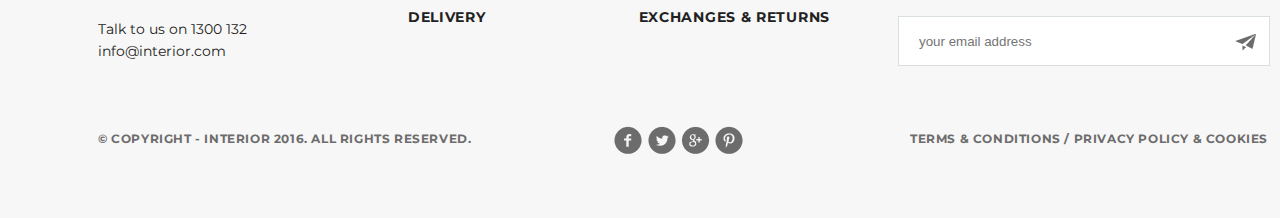
<file: range.html>
<!DOCTYPE html>
<html lang="en">

<head>
    <meta charset="UTF-8">
    <title>Product Range</title>
    <link rel="stylesheet" href="style.css">
    <link href="https://fonts.googleapis.com/css?family=Montserrat:100,300,400,700&display=swap" rel="stylesheet">


</head>

<body>
    <div class="container">
        <div class="header padding header-range clearfix">
            <div class="mainmenu clearfix">
                <div class="logo"><a href="index.html" class="main-link"><img src="img/logo.svg" alt="logo"></a></div>
                <ul class="menu">
                    <li class="menu-list"><a href="index.html" class="menu-link">Home</a></li>
                    <li class="menu-list"><a href="#" class="menu-link menu-link-active">Products</a></li>
                    <li class="menu-list"><a href="#" class="menu-link">History</a></li>
                    <li class="menu-list"><a href="#" class="menu-link">Showroom</a></li>
                    <li class="menu-list"><a href="contact.html" class="menu-link">Contact</a></li>
                    <li class="menu-list"><a href="#" class="menu-link"><img src="img/search.svg" alt="search" class="search"></a></li>

                </ul>
            </div>
            <div class="namepage">
                <p class="text-namepage">Our Products Range</p>
            </div>
        </div>
        <div class="products clearfix">
            <div class="products-header padding clearfix">
                <ul class="products-menu clearfix">
                    <li class="products-menu-list"><a href="#" class="products-menu-link products-menu-link-active">All</a></li>
                    <li class="products-menu-list"><a href="#" class="products-menu-link">HOME</a></li>
                    <li class="products-menu-list"><a href="#" class="products-menu-link">OFFICE</a></li>
                    <li class="products-menu-list"><a href="#" class="products-menu-link">FURNITURE</a></li>
                    <li class="products-menu-list"><a href="#" class="products-menu-link">MODERN</a></li>
                    <li class="products-menu-list"><a href="#" class="products-menu-link">CLASSIC</a></li>

                </ul>
            </div>
            <div class="products-goods clearfix">
                <div class="good"><img src="img/tr-product-11.jpg" alt="product" class="good-img-370">
                    <div class="good-back"><a href="#" class="good-link"><img src="img/arrow.svg" alt="good-arrow" class="good-arrow"></a>
                        <h3 class="good-h3">Fishnet Chair</h3>
                        <p class="good-about">Seat and back with upholstery made of cold cure foam
                            . Steel frame, available in matt powder-coated black
                            or highly polished chrome.</p>
                    </div>
                </div>
                <div class="good"><img src="img/tr-product-12.jpg" alt="product" class="good-img-370">
                    <div class="good-back"><a href="#" class="good-link"><img src="img/arrow.svg" alt="good-arrow" class="good-arrow"></a>
                        <h3 class="good-h3">Fishnet Chair</h3>
                        <p class="good-about">Seat and back with upholstery made of cold cure foam
                            . Steel frame, available in matt powder-coated black
                            or highly polished chrome.</p>
                    </div>
                </div>
                <div class="good"><img src="img/tr-product-13.jpg" alt="product" class="good-img-370">
                    <div class="good-back"><a href="#" class="good-link"><img src="img/arrow.svg" alt="good-arrow" class="good-arrow"></a>
                        <h3 class="good-h3">Fishnet Chair</h3>
                        <p class="good-about">Seat and back with upholstery made of cold cure foam
                            . Steel frame, available in matt powder-coated black
                            or highly polished chrome.</p>
                    </div>
                </div>
                <div class="good"><img src="img/tr-product-21.jpg" alt="product" class="good-img-370">
                    <div class="good-back"><a href="#" class="good-link"><img src="img/arrow.svg" alt="good-arrow" class="good-arrow"></a>
                        <h3 class="good-h3">Fishnet Chair</h3>
                        <p class="good-about">Seat and back with upholstery made of cold cure foam
                            . Steel frame, available in matt powder-coated black
                            or highly polished chrome.</p>
                    </div>
                </div>
                <div class="good"><img src="img/tr-product-22.jpg" alt="product" class="good-img-370">
                    <div class="good-back"><a href="#" class="good-link"><img src="img/arrow.svg" alt="good-arrow" class="good-arrow"></a>
                        <h3 class="good-h3">Fishnet Chair</h3>
                        <p class="good-about">Seat and back with upholstery made of cold cure foam
                            . Steel frame, available in matt powder-coated black
                            or highly polished chrome.</p>
                    </div>
                </div>
                <div class="good"><img src="img/tr-product-23.jpg" alt="product" class="good-img-370">
                    <div class="good-back"><a href="#" class="good-link"><img src="img/arrow.svg" alt="good-arrow" class="good-arrow"></a>
                        <h3 class="good-h3">Fishnet Chair</h3>
                        <p class="good-about">Seat and back with upholstery made of cold cure foam
                            . Steel frame, available in matt powder-coated black
                            or highly polished chrome.</p>
                    </div>
                </div>
                <div class="good"><img src="img/tr-product-11.jpg" alt="product" class="good-img-370">
                    <div class="good-back"><a href="#" class="good-link"><img src="img/arrow.svg" alt="good-arrow" class="good-arrow"></a>
                        <h3 class="good-h3">Fishnet Chair</h3>
                        <p class="good-about">Seat and back with upholstery made of cold cure foam
                            . Steel frame, available in matt powder-coated black
                            or highly polished chrome.</p>
                    </div>
                </div>
                <div class="good"><img src="img/tr-product-12.jpg" alt="product" class="good-img-370">
                    <div class="good-back"><a href="#" class="good-link"><img src="img/arrow.svg" alt="good-arrow" class="good-arrow"></a>
                        <h3 class="good-h3">Fishnet Chair</h3>
                        <p class="good-about">Seat and back with upholstery made of cold cure foam
                            . Steel frame, available in matt powder-coated black
                            or highly polished chrome.</p>
                    </div>
                </div>
                <div class="good"><img src="img/tr-product-13.jpg" alt="product" class="good-img-370">
                    <div class="good-back"><a href="#" class="good-link"><img src="img/arrow.svg" alt="good-arrow" class="good-arrow"></a>
                        <h3 class="good-h3">Fishnet Chair</h3>
                        <p class="good-about">Seat and back with upholstery made of cold cure foam
                            . Steel frame, available in matt powder-coated black
                            or highly polished chrome.</p>
                    </div>
                </div>
                <div class="good"><img src="img/tr-product-21.jpg" alt="product" class="good-img-370">
                    <div class="good-back"><a href="#" class="good-link"><img src="img/arrow.svg" alt="good-arrow" class="good-arrow"></a>
                        <h3 class="good-h3">Fishnet Chair</h3>
                        <p class="good-about">Seat and back with upholstery made of cold cure foam
                            . Steel frame, available in matt powder-coated black
                            or highly polished chrome.</p>
                    </div>
                </div>
                <div class="good"><img src="img/tr-product-22.jpg" alt="product" class="good-img-370">
                    <div class="good-back"><a href="#" class="good-link"><img src="img/arrow.svg" alt="good-arrow" class="good-arrow"></a>
                        <h3 class="good-h3">Fishnet Chair</h3>
                        <p class="good-about">Seat and back with upholstery made of cold cure foam
                            . Steel frame, available in matt powder-coated black
                            or highly polished chrome.</p>
                    </div>
                </div>
                <div class="good"><img src="img/tr-product-23.jpg" alt="product" class="good-img-370">
                    <div class="good-back"><a href="#" class="good-link"><img src="img/arrow.svg" alt="good-arrow" class="good-arrow"></a>
                        <h3 class="good-h3">Fishnet Chair</h3>
                        <p class="good-about">Seat and back with upholstery made of cold cure foam
                            . Steel frame, available in matt powder-coated black
                            or highly polished chrome.</p>
                    </div>
                </div>
            </div>
            <a href="#" class="refresh"><img src="img/refresh.png" alt="" class="refresh-img"></a>
        </div>
        <div class="exclusive clearfix">
            <div class="promo-block promo-block1">
                <div class="promo-text">
                    <p class="promo-exclusive">exclusive</p>
                    <h2 class="promo-name">Fishnet Chair</h2>
                    <p class="promo-content">Seat and back with upholstery made of cold cure foam. Steel frame, available in matt
                        powder-coated black
                        or highly polished chrome.</p>
                    <a href="#" class="button">Order Us <img class="arrow" src="img/arrow.svg" alt="arrow"></a>
                </div>
            </div>
            <div class="promo-block promo-block2">
                <div class="promo-text">
                    <p class="promo-exclusive">exclusive</p>
                    <h2 class="promo-name">Fishnet Chair</h2>
                    <p class="promo-content">Seat and back with upholstery made of cold cure foam. Steel frame, available in matt
                        powder-coated black
                        or highly polished chrome.</p>
                    <a href="#" class="button">Order Us <img class="arrow" src="img/arrow.svg" alt="arrow"></a>
                </div>
            </div>
        </div>
        <div class="footer padding">
            <div class="footer-text clearfix">
                <div class="contact">
                    <p class="footer-rel">Contact Us</p>
                    <p class="footer-content">132A Bridge Road Richmond&nbsp;VIC<br>Australia.<br><br>
                        Talk to us on 1300 132<br>
                        <a class="contactmail" href="mailto:info@interior.com">info@interior.com</a></p>
                </div>
                <div class="useful">
                    <p class="footer-rel">Useful Information</p>
                    <ul class="footer-menu-left">
                        <li class="footer-list"><a href="" class="footer-link">Sales terms</a></li>
                        <li class="footer-list"><a href="" class="footer-link">Customer care</a></li>
                        <li class="footer-list"><a href="" class="footer-link">Delivery</a></li>
                    </ul>
                    <ul class="footer-menu-right">
                        <li class="footer-list"><a href="" class="footer-link">Architect accounts</a></li>
                        <li class="footer-list"><a href="" class="footer-link">Careers</a></li>
                        <li class="footer-list"><a href="" class="footer-link">Exchanges & returns</a></li>
                    </ul>
                </div>
                <div class="stay">
                    <p class="footer-rel">Let’s Stay in Touch!</p>
                    <p class="footer-content">Suscribe to know about our latest news, products and special offers just for suscribers.</p>
                    <form action="mailto" class="subscribe">
                        <input type="email" class="email" placeholder="your email address">
                        <a href="#" class="submit"><img src="img/submit.png" alt="" class="submit-img"></a>
                    </form>
                </div>
            </div>
            <div class="copy">
                <p class="copyright">© Copyright - INTERIOR 2016. All Rights Reserved.</p>
                <div class="social">
                    <a href="#" class="social-link"></a>
                    <a href="#" class="social-link"></a>
                    <a href="#" class="social-link"></a>
                    <a href="#" class="social-link"></a>
                </div>
                <a href="#" class="terms">Terms & Conditions / Privacy policy & Cookies</a>
            </div>

        </div>
    </div>
</body>

</html>
</file>
<file: style.css>
@media screen and (min-width: 2500px){/*пример как header становиться голубым цветом на больших разрешениях чем 2500px*/
    .header{
        background-color: skyblue;
        
    }
    
}
/* Основные стили main */

* {
    margin: 0;
    padding: 0;
}

.clearfix:after {
    clear: both;
    content: "";
    display: table;
}

body {
    font-family: 'Montserrat', sans-serif;
}

.container {
    margin: 0 auto;
    width: 1366px;

}

.padding {
    padding-left: 98px;
    padding-right: 98px;
}

/* Стили шапки */

.header {
    padding-top: 63px;
}

.logo {
    float: left;
}

.menu {
    float: right;
}

.menu-list {
    float: left;
    list-style-type: none;
}

.menu-link {
    color: #8c8c8c;
    font-size: 14px;
    font-weight: 300;
    text-transform: uppercase;
    text-decoration: none;
    letter-spacing: 1.4px;
    padding: 10px 13px;
}

.menu-link:hover {
    color: #212121;
}

.menu-link-active {
    color: #212121;
    font-weight: 700;
    border-bottom: 3px solid black;

}

/* Стили футера */

.footer {
    height: 384px;
    background-image: url(img/footer-back.svg);
}

.footer-rel {
    color: #6c6c6c;
    font-size: 18px;
    font-weight: 700;
    line-height: 48px;
    text-transform: uppercase;
    letter-spacing: 1.8px;
}

.footer-text {
    padding-top: 70px;
}

.contact {
    width: 230px;
    float: left;
}

.useful {
    margin-left: 80px;
    width: 422px;
    float: left;
}

.stay {
    position: relative;
    width: 370px;
    float: right;
}

.footer-content {
    color: #212121;
    font-size: 14px;
    font-weight: 400;
    line-height: 22px;
}

.contactmail {
    text-decoration: none;
    color: #212121;
}

.contactmail:hover {
    color: blue;
}

.footer-menu-left {
    float: left;
    list-style-type: none;
}

.footer-menu-right {
    float: right;
    list-style-type: none;
}

.footer-list {
    font-size: 14px;
    font-weight: 700;
    line-height: 26px;
    text-transform: uppercase;
    /* Text style for "Sales term" */
    letter-spacing: 0.7px;
}

.footer-link {
    text-decoration: none;
    color: #212121;
}

.subscribe {
    display: inline-block;
    position: relative;
}

.email {
    width: 350px;
    height: 48px;
    border: 1px solid #d9dee1;
    margin-top: 20px;
    padding-left: 20px;
}

.submit {
    position: absolute;
    display: inline-block;
    height: 17px;
    width: 21px;
    bottom: 15px;
    right: 14px;
}

.copy {
    position: relative;
    width: 1170px;
    height: 30px;
    padding-top: 60px;
}

.copyright {
    float: left;
    color: #6c6c6c;
    font-size: 12px;
    font-weight: 700;
    line-height: 26px;
    text-transform: uppercase;
    letter-spacing: 0.6px;
    width: 376px;
}

.terms {
    display: inline-block;
    float: right;
    color: #6c6c6c;
    font-size: 12px;
    font-weight: 700;
    line-height: 26px;
    text-transform: uppercase;
    /* Text style for "©,  Copyri" */
    letter-spacing: 0.6px;
    text-decoration: none;
    width: 358px;
}

.terms:hover {
    color: #212121;
}

.social {
    background-image: url(img/social-links.png);
    background-repeat: no-repeat;
    position: relative;
    width: 137px;
    height: 28px;
    display: inline-block;
    margin-left: 140px;
}

.social-link {
    display: block;
    float: left;
    width: 28px;
    height: 28px;
    border-radius: 50%;
    margin-right: 6px;
}

/* Главная страница */

.slider {
    position: relative;
    background-image: url(img/slider-img.jpg);
    height: 800px;

}

.slider-text {
    padding-top: 230px;
}

.slider-trending {
    font-size: 18px;
    font-weight: 700;
    color: #43a047;
    letter-spacing: 1.8px;
    text-transform: uppercase;
}

.slider-name {
    margin-top: 22px;
    color: #212121;
    font-size: 62px;
    font-weight: 100;
    text-transform: uppercase;
    line-height: 62px
}

.slider-content {

    font-size: 14px;
    font-weight: 300;
    color: #6c6c6c;
    margin-top: 0px;
    margin-bottom: 20px;
    width: 460px;
    line-height: 24px;
}

.button {
    display: inline-block;
    text-decoration: none;
    width: 212px;
    height: 45px;
    box-shadow: 0 2px 5px 1px rgba(33, 33, 33, 0.35);
    border-radius: 23px;
    background-color: #ffffff;
    font-size: 18px;
    font-weight: 700;
    line-height: 45px;
    text-transform: uppercase;
    color: #212121;
    text-align: center;
    letter-spacing: 3.6px;
}

.arrow {
    display: inline;
}

.button:hover {
    background-color: inherit;
}

.button:active {
    background-color: inherit;
    box-shadow: 0 2px 5px 1px rgba(33, 33, 33, 1);
}

.slider-navbar {
    width: 1170px;
    position: absolute;
    bottom: 19px;
    text-align: center;

}

.circle {
    display: inline-block;
    height: 30px;
    width: 30px;
    background-color: #c7c7c7;
    border-radius: 50%;
    margin: 5px;
}

.circle:hover {
    background-color: #212121;
}

.circle-active {
    height: 40px;
    width: 40px;
    background-color: #212121;
    margin-bottom: 0;
}

.featured {
    height: 609px;
}

.featured-header,
.trending-header {
    line-height: 40px;
    padding-top: 120px;
}

.featured-menu {
    float: left;
    list-style-type: none;
    line-height: 100%;

}

.featured-menu-list {
    float: left;
    display: inline-block;
    text-align: center;

}

.featured-menu-link {
    color: #6c6c6c;
    font-size: 36px;
    font-weight: 700;
    text-decoration: none;
    padding: 20px 20px;
    border-bottom: 1px solid #6c6c6c;
}

.featured-menu-link:hover {
    color: #212121;
}

.featured-menu-link-active {
    color: #212121;
    padding-bottom: 18px;
    border-bottom: 3px solid #212121;
}

.explore-all {
    float: right;
    font-size: 18px;
    font-weight: 700;
    text-transform: uppercase;
    color: #212121;
    letter-spacing: 3.6px;
    text-decoration: none;
    line-height: 100%;
}

.explore-all:hover {
    border-bottom: 3px solid #212121;
}

.featured-goods,
.trending-goods,
.exclusive-goods,
.products-goods,
.contacts-content {
    padding-top: 68px;
    padding-left: 83px;
}

.good {
    position: relative;
    float: left;
    margin: 0px 15px;
    margin-bottom: 30px;
}

.good-img-270 {
    width: 270px;
    height: 270px;
    float: left;
}

.good-img-370,
.text-block370 {
    width: 370px;
    height: 370px;
    float: left;
}

.good-img-570 {
    width: 570px;
    height: 570px;
    float: left;
}

.good-back {
    width: 100%;
    height: 100%;
    position: absolute;
    text-align: center;
    background-image: url(img/back.svg);
    background-size: contain;
    opacity: 0;
}

.good-back:hover {
    opacity: 0.9;
}

.good-link {
    display: inline-block;
    width: 48px;
    height: 48px;
    box-shadow: 0 2px 5px 1px rgba(33, 33, 33, 0.35);
    border-radius: 50%;
    margin-top: 20%;
    text-decoration: none;
    background-color: rgba(255, 255, 255, 1.00);
}

.good-link:active {
    background-color: inherit;
    box-shadow: 0 2px 5px 1px rgba(33, 33, 33, 1);
}

.good-arrow {
    width: 12px;
    height: 20px;
    margin: 14px 18px;
}

.good-h3 {
    color: #212121;
    font-size: 22px;
    font-weight: 700;
    line-height: 22px;
    margin-top: 19px;
}

.good-about {
    color: #6c6c6c;
    font-size: 12px;
    font-weight: 400;
    line-height: 18px;
    padding: 15px 32px;
}

.promo {
    height: 683px;
    width: 1366px;
}

.promo-block {
    position: relative;
    float: left;
}

.promo-block1,
.promo-block2 {
    height: 683px;
    width: 683px;
}

.promo-block1 {
    background-image: url(img/promo-img1.jpg);
}

.promo-block2 {
    background-image: url(img/promo-img.jpg);
}

.promo-text {
    position: absolute;
    margin-left: 7.5%;
    margin-top: 25%;
}

.promo-ex {
    height: 570px;
    width: 570px;
    background-image: url(img/product-1-ex.jpg);
    margin-right: 15px;
}

.promo-exclusive {
    color: #1e88e5;
    font-size: 18px;
    font-weight: 700;
    line-height: 48px;
    text-transform: uppercase;
    letter-spacing: 1.8px;
}

.promo-name {
    color: #212121;
    font-size: 36px;
    font-weight: 700;
}

.promo-content {
    width: 60%;
    color: #6c6c6c;
    font-size: 14px;
    font-weight: 300;
    line-height: 24px;
    margin-top: 18px;
    margin-bottom: 18px;
}

.trending-name {
    float: left;
    color: #212121;
    font-size: 36px;
    font-weight: 700;
}

.slider-hotdeal {
    background-image: url(img/slider-2.jpg);
}

.hotdeal {
    color: #e53935;
}

.exclusive {}

.exclusive-goods {
    padding-top: 120px;
}

.promo-block-ex {
    height: 810px;
    margin-right: 15px;
}

.mobile-app {
    height: 516px;
    background-image: url(img/mobile-app.jpg);
}

.app-text {
    padding-top: 90px;
}

.app-name {
    width: 680px;
    color: #212121;
    font-size: 40px;
    font-weight: 300;
    line-height: 52px;
    text-transform: uppercase;
}

.app-content {
    color: #6c6c6c;
    font-size: 22px;
    font-weight: 300;
    line-height: 24px;
    margin-top: 15px;
}

.apple-google {
    display: block;
    float: left;
    margin: 33px 10px;
    height: 40px;
    width: 135px;
}

/* Страница продукта */

.header-range {
    background-image: url(img/header-back.svg);
    height: 297px;
}

.namepage {
    margin-top: 168px;
}

.text-namepage {
    color: #212121;
    font-size: 62px;
    font-weight: 100;
    line-height: 72px;

}

.products {
    position: relative;
    padding-bottom: 210px;
}

.main-link {
    display: block;
    width: 185px;
    height: 22px;
    float: left;
}

.products-menu {
    padding-top: 68px;
    list-style-type: none;
}

.products-menu-list,
.product-menu-list {
    float: left;
}

.products-menu-list:nth-child(-n+3) {
    border-bottom: 1px solid #6c6c6c;
}

.products-menu-link,
.product-menu-link {
    display: inline-block;
    text-decoration: none;
    color: #6c6c6c;
    font-size: 18px;
    font-weight: 700;
    text-transform: uppercase;
    padding-right: 30px;
    padding-left: 10px;
    padding-bottom: 21px;
}


.products-menu-link:hover,
.products-menu-link-active {
    color: #212121;
    padding-bottom: 19px;
    border-bottom: 3px solid #212121;
}

.refresh {
    position: absolute;
    bottom: 140px;
    right: 662px;
    display: block;
    text-align: center;
    border-radius: 50%;
}


/* Детали продукта */

.product-header {
    margin-top: 30px;
    height: 70px;
    background-color: #f4f4f4;
    text-align: center;

}

.product-menu {
    display: inline-block;
    list-style-type: none;
    line-height: 70px;

}

.product-menu-link-active,
.product-menu-link:hover {
    color: #212121;
}

.product {
    margin-top: 70px;
}

.product-slider {
    float: left;
    margin-right: 56px;
    margin-bottom: 56px;
}

.product-pagination {
    text-align: center;
}

.pag-img:active,
.pag-img:hover {
    opacity: 0.35
}

.product-description {
    text-align: center;
    margin-top: 120px;
}

.product-hotdeal {
    color: #e53935;
    margin-top: 15px;
    font-size: 18px;
    font-weight: 700;
    letter-spacing: 1.8px;
    text-transform: uppercase;
}

.price-line {
    color: #212121;
    font-size: 36px;
    font-weight: 300;
    margin-top: 20px;
}

.price {
    font-size: 72px;
    text-transform: uppercase;
}


.button-large {
    display: inline-block;
    width: 510px;
    height: 71px;
    font-size: 22px;
    font-weight: 700;
    text-transform: uppercase;
    line-height: 71px;
    letter-spacing: 4.4px;
    box-shadow: 0 2px 5px 1px rgba(33, 33, 33, 0.35);
    border-radius: 35px;
    background-color: #f44336;
    text-decoration: none;
    color: white;
    margin: 30px auto;
}

.button-large:hover {
    color: #212121;
}

.button-large:active {
    box-shadow: none;
}

.product-description-text {
    text-align: left;
    color: #212121;
    font-size: 16px;
    font-weight: 400;
    line-height: 24px;
    letter-spacing: 0.4px;
    margin-top: 10px;
}

.related {
    margin-bottom: 90px;
}

/* страница контактов*/

.contacts-content {
    padding-bottom: 120px;
}

.text-block370 {
    display: inline-block;
    outline: 1px solid #9c9c9c;
    margin-left: 15px;
    margin-right: 15px;
    text-align: center;
}

.geo {
    margin-top: 48px;
}

.state {
    color: #212121;
    font-size: 22px;
    font-weight: 700;
    line-height: 29.88px;
    text-transform: uppercase;
    margin-top: 34px;
}

.contact-menu {
    list-style-type: none;
}

.contact-menu-list {
    font-size: 14px;
    font-weight: 700;
    line-height: 20px;
}

.contact-menu-list:nth-child(2n-1) {
    color: #6c6c6c;
    padding-top: 10px;
}

.contact-menu-list:last-child {
    font-weight: 300;
}
</file>
